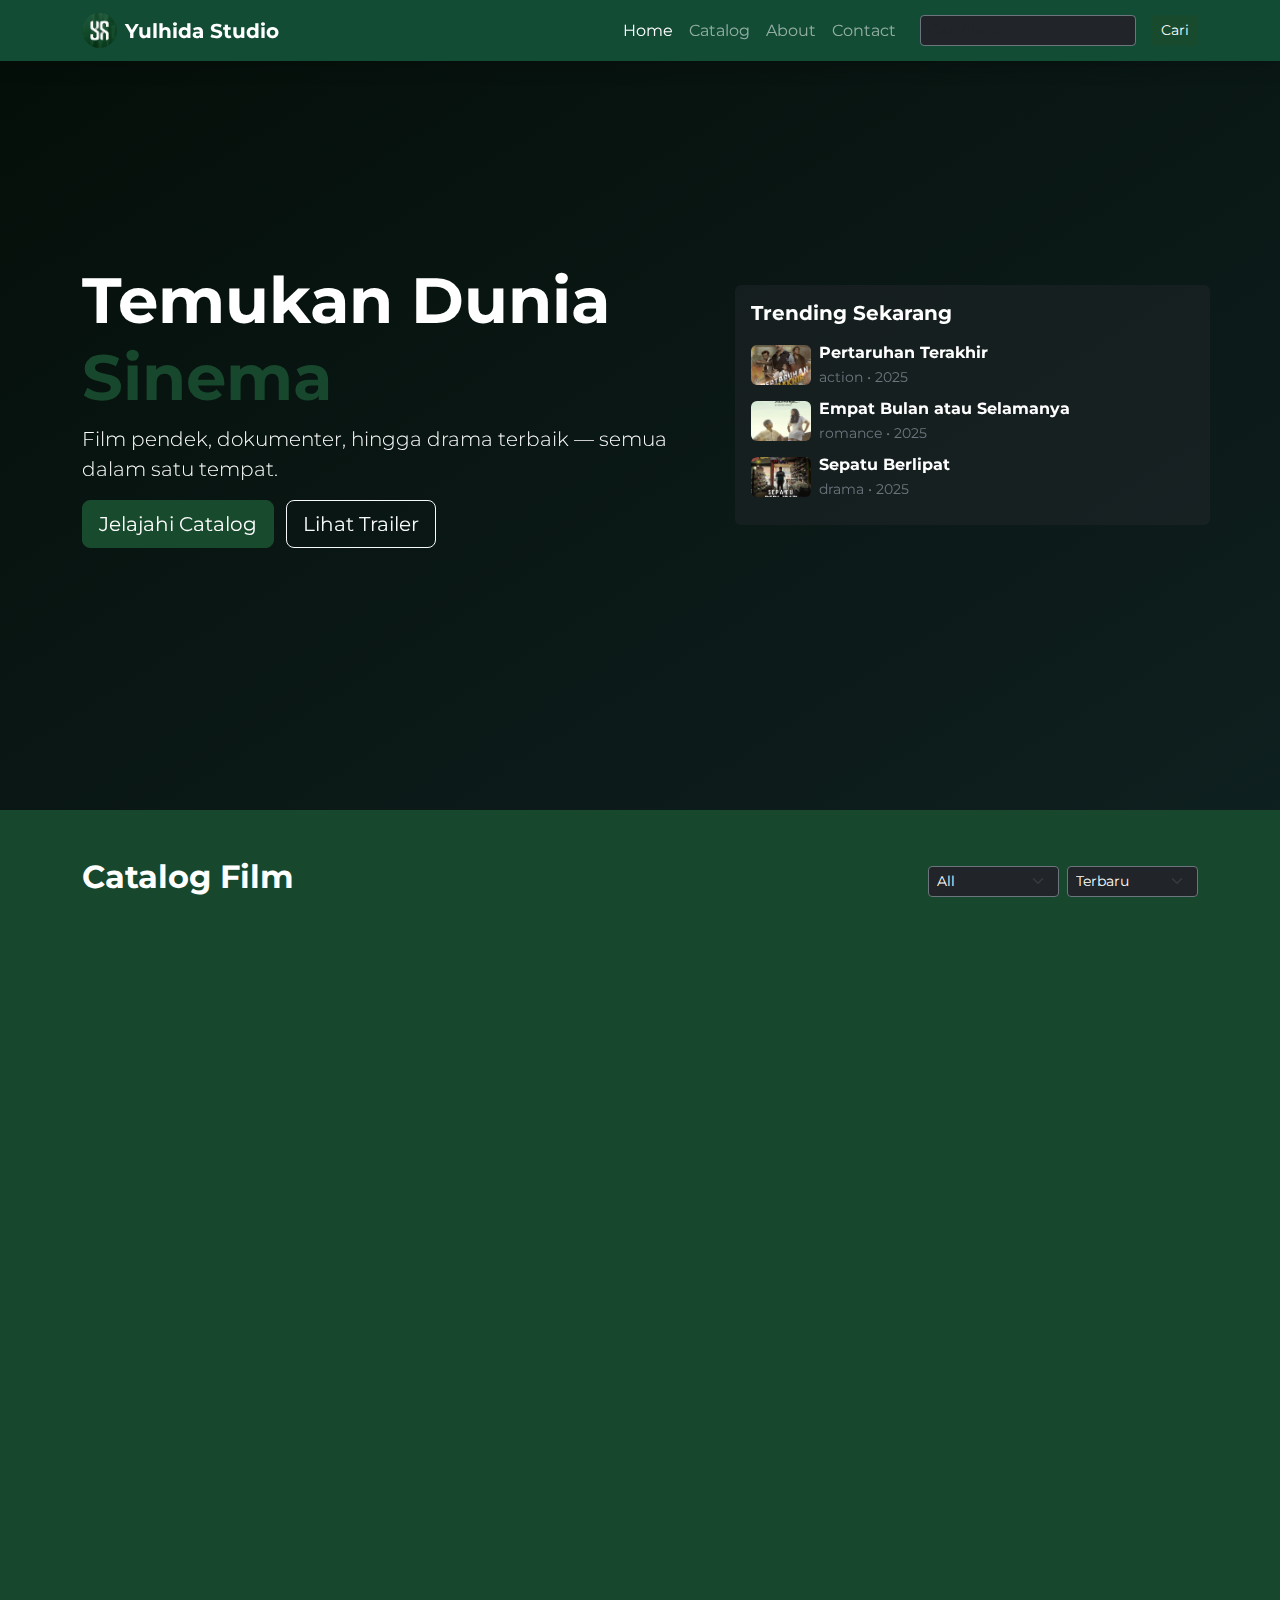
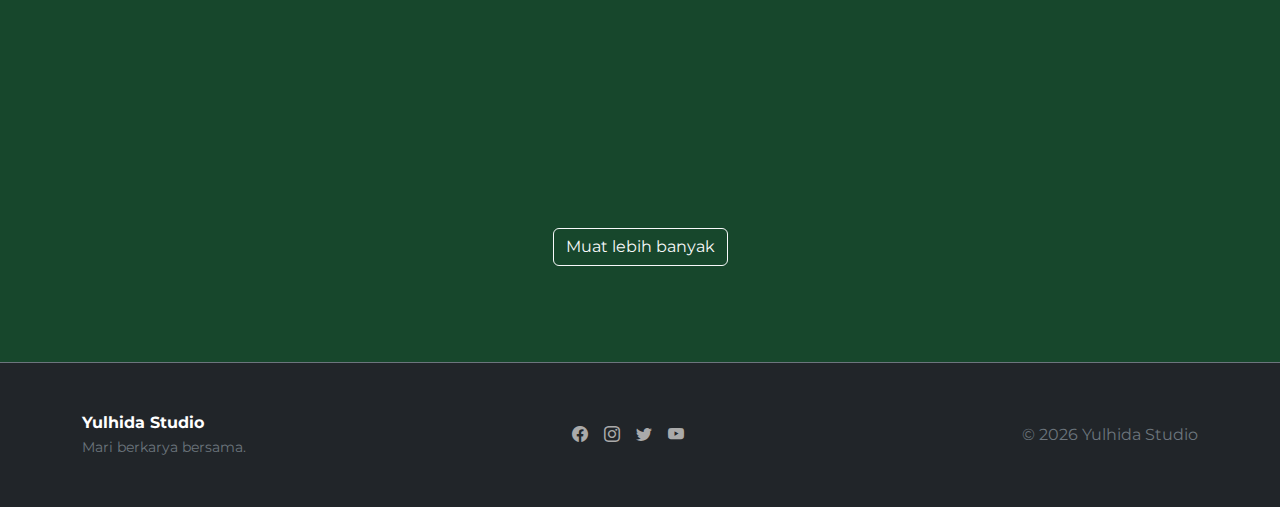
<file: index.html>
<!doctype html>
<html lang="id">
<head>
  <meta charset="utf-8" />
  <meta name="viewport" content="width=device-width, initial-scale=1" />
  <title>Yulhida Studio</title>
  <!-- Bootstrap CSS -->
  <link href="https://cdn.jsdelivr.net/npm/bootstrap@5.3.3/dist/css/bootstrap.min.css" rel="stylesheet">
  <!-- Bootstrap Icons -->
  <link rel="stylesheet" href="https://cdn.jsdelivr.net/npm/bootstrap-icons@1.11.3/font/bootstrap-icons.css">
  <!-- Google Fonts -->
  <link href="https://fonts.googleapis.com/css2?family=Montserrat:wght@400;600;800&display=swap" rel="stylesheet">
  <!-- AOS Animation -->
  <link href="https://unpkg.com/aos@2.3.4/dist/aos.css" rel="stylesheet">
  <link rel="stylesheet" href="style.css">
</head>
<body>
  <!-- NAVBAR -->
<nav class="navbar navbar-expand-lg navbar-dark custom-navbar fixed-top shadow">
    <div class="container">
    <!-- Brand -->
    <a class="navbar-brand fw-bold d-flex align-items-center" href="index.html">
      <img src="logo.jpg" alt="Logo Palarifilms" width="35" height="35" 
           class="me-2 rounded-circle d-inline-block align-text-top">
      Yulhida Studio
    </a>

    <!-- Toggler -->
    <button class="navbar-toggler" type="button" data-bs-toggle="collapse" data-bs-target="#navbarNav">
      <span class="navbar-toggler-icon"></span>
    </button>

    <!-- Menu -->
    <div class="collapse navbar-collapse" id="navbarNav">
      <ul class="navbar-nav ms-auto">
        <li class="nav-item"><a class="nav-link active" href="index.html">Home</a></li>
        <li class="nav-item"><a class="nav-link" href="#catalog">Catalog</a></li>
        <li class="nav-item"><a class="nav-link" href="about.html">About</a></li>
        <li class="nav-item"><a class="nav-link" href="contact.html">Contact</a></li>
      </ul>
      <form class="d-none d-md-flex ms-3" role="search">
        <input id="search" class="form-control form-control-sm bg-dark text-white border-secondary" type="search" placeholder="Cari film...">
      </form>
      <a href="#" class="btn btn-sm btn-cari ms-3 d-none d-md-inline-block">Cari</a>
    </div>
  </div>
</nav>


  <!-- HERO -->
  <section class="hero-section d-flex align-items-center">
    <div class="hero-overlay"></div>
    <div class="container position-relative text-white" data-aos="fade-up">
      <div class="row align-items-center">
        <div class="col-md-7">
          <h1 class="display-3 fw-bold">Temukan Dunia <span class="text-cinema" >Sinema</span></h1>
          <p class="lead">Film pendek, dokumenter, hingga drama terbaik — semua dalam satu tempat.</p>
          <button id="exploreBtn" class="btn btn-cinema btn-lg me-2" >Jelajahi Catalog</button>
          <button class="btn btn-outline-light btn-lg" data-bs-toggle="modal" data-bs-target="#videoModal">Lihat Trailer</button>
        </div>
        <div class="col-md-5 bg-dark bg-opacity-50 p-3 rounded" data-aos="fade-left">
          <h5 class="fw-bold mb-3">Trending Sekarang</h5>
          <ul id="trendingList" class="list-unstyled mb-0"></ul>
        </div>
      </div>
    </div>
  </section>

  <!-- CATALOG -->
  <main class="container py-5" id="catalog">
    <div class="d-flex justify-content-between align-items-center mb-4">
      <h2 class="fw-bold">Catalog Film</h2>
      <div class="d-flex gap-2">
        <select id="filterGenre" class="form-select form-select-sm bg-dark text-white border-secondary">
          <option value="all">All</option>
          <option value="romance">Romance</option>
          <option value="action">Action</option>
          <option value="drama">Drama</option>
        </select>
        <select id="sortBy" class="form-select form-select-sm bg-dark text-white border-secondary">
          <option value="newest">Terbaru</option>
          <option value="popular">Paling populer</option>
        </select>
      </div>
    </div>
    <div id="moviesGrid" class="row g-4"> <!-- cards injected by JS --> </div>
    <div class="text-center mt-4">
      <button id="loadMore" class="btn btn-outline-light">Muat lebih banyak</button>
    </div>
  </main>

  <!-- FOOTER -->
  <footer class="bg-dark text-secondary py-5 mt-5 border-top border-secondary">
    <div class="container d-flex flex-column flex-md-row justify-content-between align-items-center">
      <div class="mb-3 mb-md-0">
        <strong class="text-white">Yulhida Studio</strong><br>
        <small>Mari berkarya bersama.</small>
      </div>
      <div class="footer-icons mb-3 mb-md-0">
        <a href="#"><i class="bi bi-facebook"></i></a>
        <a href="#"><i class="bi bi-instagram"></i></a>
        <a href="#"><i class="bi bi-twitter"></i></a>
        <a href="#"><i class="bi bi-youtube"></i></a>
      </div>
      <div>
        © <span id="year"></span> Yulhida Studio
      </div>
    </div>
  </footer>

  <!-- VIDEO MODAL -->
  <div class="modal fade" id="videoModal" tabindex="-1">
    <div class="modal-dialog modal-fullscreen">
      <div class="modal-content bg-black">
        <div class="ratio ratio-16x9">
          <iframe id="videoFrame" src="https://www.youtube.com/embed/CZJWXm5KKyM" title="Trailer" allowfullscreen></iframe>
        </div>
        <button type="button" class="btn btn-light position-absolute top-0 end-0 m-3" data-bs-dismiss="modal">Tutup</button>
      </div>
    </div>
  </div>

  <!-- Bootstrap JS -->
  <script src="https://cdn.jsdelivr.net/npm/bootstrap@5.3.3/dist/js/bootstrap.bundle.min.js"></script>
  <!-- AOS -->
  <script src="https://unpkg.com/aos@2.3.4/dist/aos.js"></script>
  <script>AOS.init({ duration: 1000, once: true });</script>

  <script>
  // DATA
  const movies = [
    { id: 7, title: 'Pertaruhan Terakhir', genre: 'action', year: 2025, thumb: 'thumb/thumb7.jpg', tonton: 'https://www.youtube.com/embed/C-qMk3Tioxo' },
    { id: 1, title: 'Empat Bulan atau Selamanya', genre: 'romance', year: 2025, thumb: 'thumb/thumb1.jpg', tonton: 'https://www.youtube.com/embed/c5sgwEaxo1E'},
    { id: 2, title: 'Sepatu Berlipat', genre: 'drama', year: 2025, thumb: 'thumb/thumb2.jpg', tonton: 'https://www.instagram.com/reel/DHwkVnQgBO0/?igsh=NXZtNTB6OWRvNnpn' },
    { id: 3, title: 'Gara Gara nasi takjil Series', genre: 'drama', year: 2025, thumb: 'thumb/thumb3.jpg', tonton: 'https://www.youtube.com/embed/g5vXEoXm9ZM' },
    { id: 4, title: 'UNFRIEND ?', genre: 'romance', year: 2024, thumb: 'thumb/thumb4.jpg', tonton: 'https://www.youtube.com/embed/S3TVlgrX3dw' },
    { id: 5, title: 'Dako', genre: 'romance', year: 2023, thumb: 'thumb/thumb5.jpg', tonton: 'https://www.youtube.com/embed/kkbi8rJmIpQ' },
    { id: 6, title: 'Pertaruhan 2', genre: 'action', year: 2023, thumb: 'thumb/thumb6.jpg', tonton: 'https://www.youtube.com/embed/JiXV257tS5g' }
  ];

  const state = { shown: 8, filter: 'all', sort: 'newest', query: '' };

  function renderTrending() {
    const container = document.getElementById('trendingList');
    container.innerHTML = '';
    movies.slice(0,3).forEach(m => {
      container.innerHTML += `
        <div class='d-flex align-items-center mb-2'>
          <img src='${m.thumb}' class='me-2 rounded' width='60' height='40' style='object-fit:cover'>
          <div><strong>${m.title}</strong><br><small class='text-secondary'>${m.genre} • ${m.year}</small></div>
        </div>`;
    });
  }

  function renderGrid() {
    const grid = document.getElementById('moviesGrid');
    grid.innerHTML = '';

    let filtered = movies.filter(m => 
      (state.filter==='all' || m.genre===state.filter) && 
      m.title.toLowerCase().includes(state.query.toLowerCase())
    );

    if (state.sort==='newest') filtered.sort((a,b)=>b.year-a.year);
    if (state.sort==='popular') filtered.sort((a,b)=>a.id-b.id);

    filtered.slice(0,state.shown).forEach((m,i) => {
      grid.innerHTML += `
        <div class='col-sm-6 col-md-4 col-lg-3' data-aos='zoom-in' data-aos-delay='${i*80}'>
          <div class='card bg-dark text-white card-hover h-100 position-relative'>
            <img src='${m.thumb}' class='card-img-top' alt='${m.title}'>
            <div class='card-overlay'>
              <button class='btn btn-light playBtn' data-video='${m.tonton}' data-bs-toggle='modal' data-bs-target='#videoModal'>▶</button>
            </div>
            <div class='card-body'>
              <h5 class='card-title'>${m.title}</h5>
              <p class='card-text'><small class='text-secondary'>${m.genre} • ${m.year}</small></p>
            </div>
          </div>
        </div>`;
    });
  }

  // === PLAY VIDEO IN MODAL ===
  document.body.addEventListener('click', e => {
    const btn = e.target.closest('.playBtn');
    if(btn){
      let url = btn.getAttribute('data-video');

      // Convert Instagram link to embed
      if(url.includes("instagram.com")){
        url = url.replace("/reel/", "/embed/") + "&autoplay=1";
      } else {
        url = url + "?autoplay=1";
      }

      document.getElementById('videoFrame').src = url;
    }
  });

  // Stop video when closing modal
  document.getElementById('videoModal').addEventListener('hidden.bs.modal', () => {
    document.getElementById('videoFrame').src = '';
  });

  // Controls
  document.getElementById('filterGenre').addEventListener('change',e=>{state.filter=e.target.value;renderGrid();});
  document.getElementById('sortBy').addEventListener('change',e=>{state.sort=e.target.value;renderGrid();});
  document.getElementById('loadMore').addEventListener('click',()=>{state.shown+=6;renderGrid();});
  document.getElementById('search').addEventListener('input',e=>{state.query=e.target.value;renderGrid();});

  document.getElementById('year').textContent=new Date().getFullYear();
  renderTrending();
  renderGrid();
</script>
  
</body>
</html>
</file>
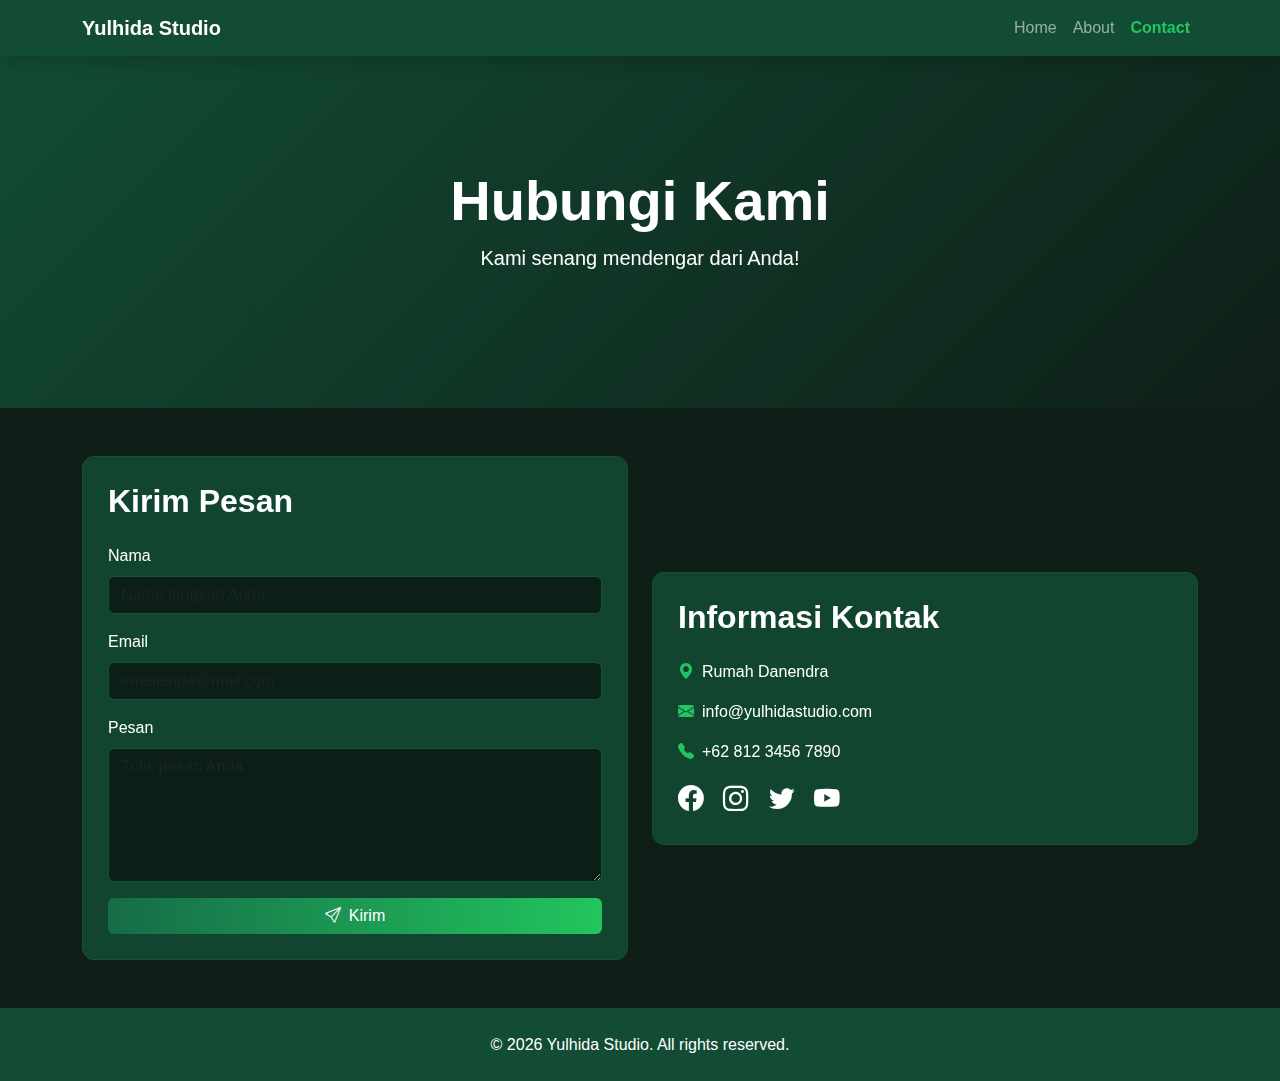
<file: contact.html>
<!doctype html>
<html lang="id">
<head>
  <meta charset="utf-8" />
  <meta name="viewport" content="width=device-width, initial-scale=1" />
  <title>Kontak - Yulhida Studio</title>
  <link href="https://cdn.jsdelivr.net/npm/bootstrap@5.3.3/dist/css/bootstrap.min.css" rel="stylesheet">
  <link rel="stylesheet" href="https://cdn.jsdelivr.net/npm/bootstrap-icons@1.11.3/font/bootstrap-icons.css">
  <link href="https://unpkg.com/aos@2.3.4/dist/aos.css" rel="stylesheet">
  <style>
    body { 
      background-color: #0f1f17; 
      color: #fff; 
      font-family: 'Montserrat', sans-serif; 
    }

    /* NAVBAR */
    .navbar {
      background-color: #124c35 !important;
    }
    .navbar .nav-link.active {
      font-weight: bold;
      color: #22c55e !important;
    }

    /* HEADER */
    .page-header { 
      background: linear-gradient(135deg, #124c35, #0f1f17);
      height: 40vh; 
      display: flex; 
      align-items: center; 
      justify-content: center; 
      text-align: center;
      color: #fff;
    }

    /* CARD STYLE */
    .card-custom {
      background: rgba(18, 76, 53, 0.85);
      border: 1px solid #14532d;
      border-radius: 12px;
      padding: 25px;
      transition: all 0.3s ease;
    }
    .card-custom:hover {
      transform: translateY(-5px);
      box-shadow: 0 8px 20px rgba(0,0,0,0.4);
    }

    /* FORM */
    .form-control {
      background-color: #0c1e18;
      border: 1px solid #14532d;
      color: #fff;
    }
    .form-control:focus {
      background-color: #14532d;
      border-color: #22c55e;
      box-shadow: 0 0 0 .25rem rgba(34,197,94,.25);
      color: #fff;
    }

    /* BUTTON */
    .btn-primary {
      background: linear-gradient(90deg,#166c48,#22c55e);
      border: none;
      transition: .3s;
    }
    .btn-primary:hover {
      background: linear-gradient(90deg,#22c55e,#16a34a);
      transform: scale(1.05);
    }

    /* ICONS */
    .contact-info p i { color: #22c55e; }
    .social-icons a {
      color: #fff; 
      margin-right: 15px; 
      font-size: 1.6rem;
      transition: .3s;
    }
    .social-icons a:hover { 
      color: #22c55e; 
      transform: scale(1.2);
    }

    /* FOOTER */
    footer {
      background-color: #124c35;
      border-top: 1px solid #14532d;
    }
  </style>
</head>
<body>
  <!-- NAVBAR -->
  <nav class="navbar navbar-expand-lg navbar-dark fixed-top shadow">
    <div class="container">
      <a class="navbar-brand fw-bold" href="index.html">Yulhida Studio</a>
      <button class="navbar-toggler" type="button" data-bs-toggle="collapse" data-bs-target="#navbarNav">
        <span class="navbar-toggler-icon"></span>
      </button>
      <div class="collapse navbar-collapse" id="navbarNav">
        <ul class="navbar-nav ms-auto">
          <li class="nav-item"><a class="nav-link" href="index.html">Home</a></li>
          <li class="nav-item"><a class="nav-link" href="about.html">About</a></li>
          <li class="nav-item"><a class="nav-link active" href="contact.html">Contact</a></li>
        </ul>
      </div>
    </div>
  </nav>

  <!-- HEADER -->
  <section class="page-header text-white mt-5">
    <div data-aos="fade-down">
      <h1 class="display-4 fw-bold">Hubungi Kami</h1>
      <p class="lead">Kami senang mendengar dari Anda!</p>
    </div>
  </section>

  <!-- CONTACT FORM -->
  <main class="container py-5">
    <div class="row g-4">
      <!-- Form -->
      <div class="col-md-6" data-aos="fade-right">
        <div class="card-custom">
          <h2 class="fw-bold mb-4">Kirim Pesan</h2>
          <form>
            <div class="mb-3">
              <label for="name" class="form-label">Nama</label>
              <input type="text" id="name" class="form-control" placeholder="Nama lengkap Anda" required>
            </div>
            <div class="mb-3">
              <label for="email" class="form-label">Email</label>
              <input type="email" id="email" class="form-control" placeholder="emailanda@mail.com" required>
            </div>
            <div class="mb-3">
              <label for="message" class="form-label">Pesan</label>
              <textarea id="message" rows="5" class="form-control" placeholder="Tulis pesan Anda..." required></textarea>
            </div>
            <button type="submit" class="btn btn-primary w-100"><i class="bi bi-send me-2"></i>Kirim</button>
          </form>
        </div>
      </div>
      <!-- Info -->
      <div class="col-md-6 d-flex flex-column justify-content-center" data-aos="fade-left">
        <div class="card-custom">
          <h2 class="fw-bold mb-4">Informasi Kontak</h2>
          <div class="contact-info">
            <p><i class="bi bi-geo-alt-fill me-2"></i>Rumah Danendra</p>
            <p><i class="bi bi-envelope-fill me-2"></i>info@yulhidastudio.com</p>
            <p><i class="bi bi-telephone-fill me-2"></i>+62 812 3456 7890</p>
          </div>
          <div class="social-icons mt-3">   
            <a href="#"><i class="bi bi-facebook"></i></a>
            <a href="#"><i class="bi bi-instagram"></i></a>
            <a href="#"><i class="bi bi-twitter"></i></a>
            <a href="#"><i class="bi bi-youtube"></i></a>
          </div>
        </div>
      </div>
    </div>
  </main>

  <!-- FOOTER -->
  <footer class="text-center text-white py-4">
    <p class="mb-0">&copy; <span id="year"></span> Yulhida Studio. All rights reserved.</p>
  </footer>

  <script src="https://cdn.jsdelivr.net/npm/bootstrap@5.3.3/dist/js/bootstrap.bundle.min.js"></script>
  <script src="https://unpkg.com/aos@2.3.4/dist/aos.js"></script>
  <script>
    AOS.init({ duration: 1000, once: true });
    document.getElementById("year").textContent = new Date().getFullYear();
  </script>
</body>
</html>
</file>
<file: style.css>
body { background-color: #17472c; color: #fff; font-family: 'Montserrat', sans-serif; }
    .hero-section { background: url('https://images.unsplash.com/photo-1502209524164-acea93625a30?q=80&w=1600&auto=format&fit=crop&s=1') center/cover no-repeat; height: 90vh; position: relative; }
    .hero-overlay { background: linear-gradient(to bottom right, rgba(0,0,0,0.8), rgba(11,15,26,0.7)); position: absolute; top:0;left:0;right:0;bottom:0; }
    .card-hover { transition: all 0.3s ease; overflow: hidden; }
    .card-hover img { transition: transform 0.4s ease; }
    .card-hover:hover img { transform: scale(1.1); }
    .card-overlay { position: absolute; inset: 0; display: flex; justify-content: center; align-items: center; background: rgba(0,0,0,0.5); opacity: 0; transition: opacity 0.3s; }
    .card-hover:hover .card-overlay { opacity: 1; }
    .footer-icons a { color: #aaa; margin-right: 12px; transition: color 0.2s; }
    .footer-icons a:hover { color: #fff; }

.custom-navbar {
    background-color: #124c35 !important;
}

.btn-cari {
  background-color: #184b2e;  /* hijau logo */
  border-color: #184b2e;
  color: #fff;
}

.btn-cari:hover {
  background-color: #136c40;  /* hijau lebih terang saat hover */
  border-color: #136c40;
  color: #fff;
}

.text-cinema {
    color: #17472c !important; 
}

.btn-cinema {
    background-color: #184b2e;   
    border-color: #184b2e;
    color: #fff;
}

.btn-cinema:hover {
    background-color: #136c40;  
    border-color: #136c40;
}
</file>
